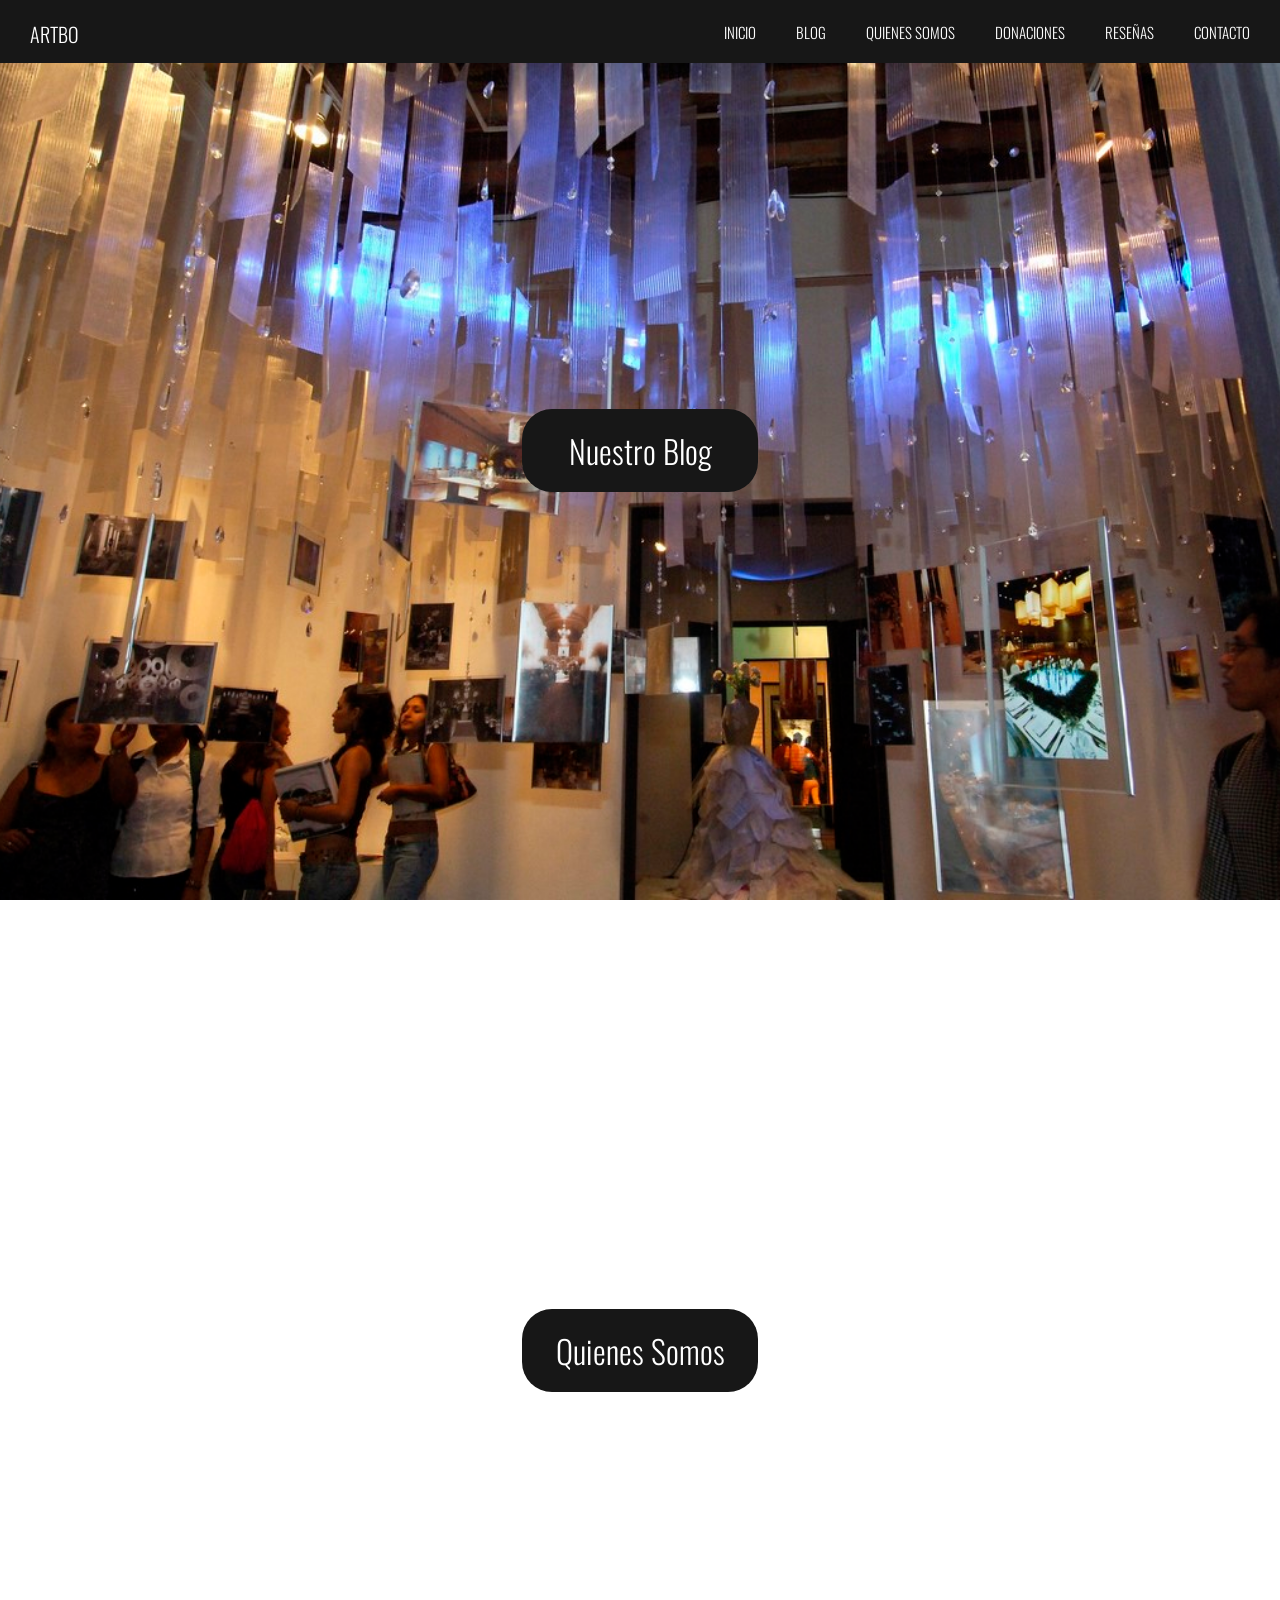
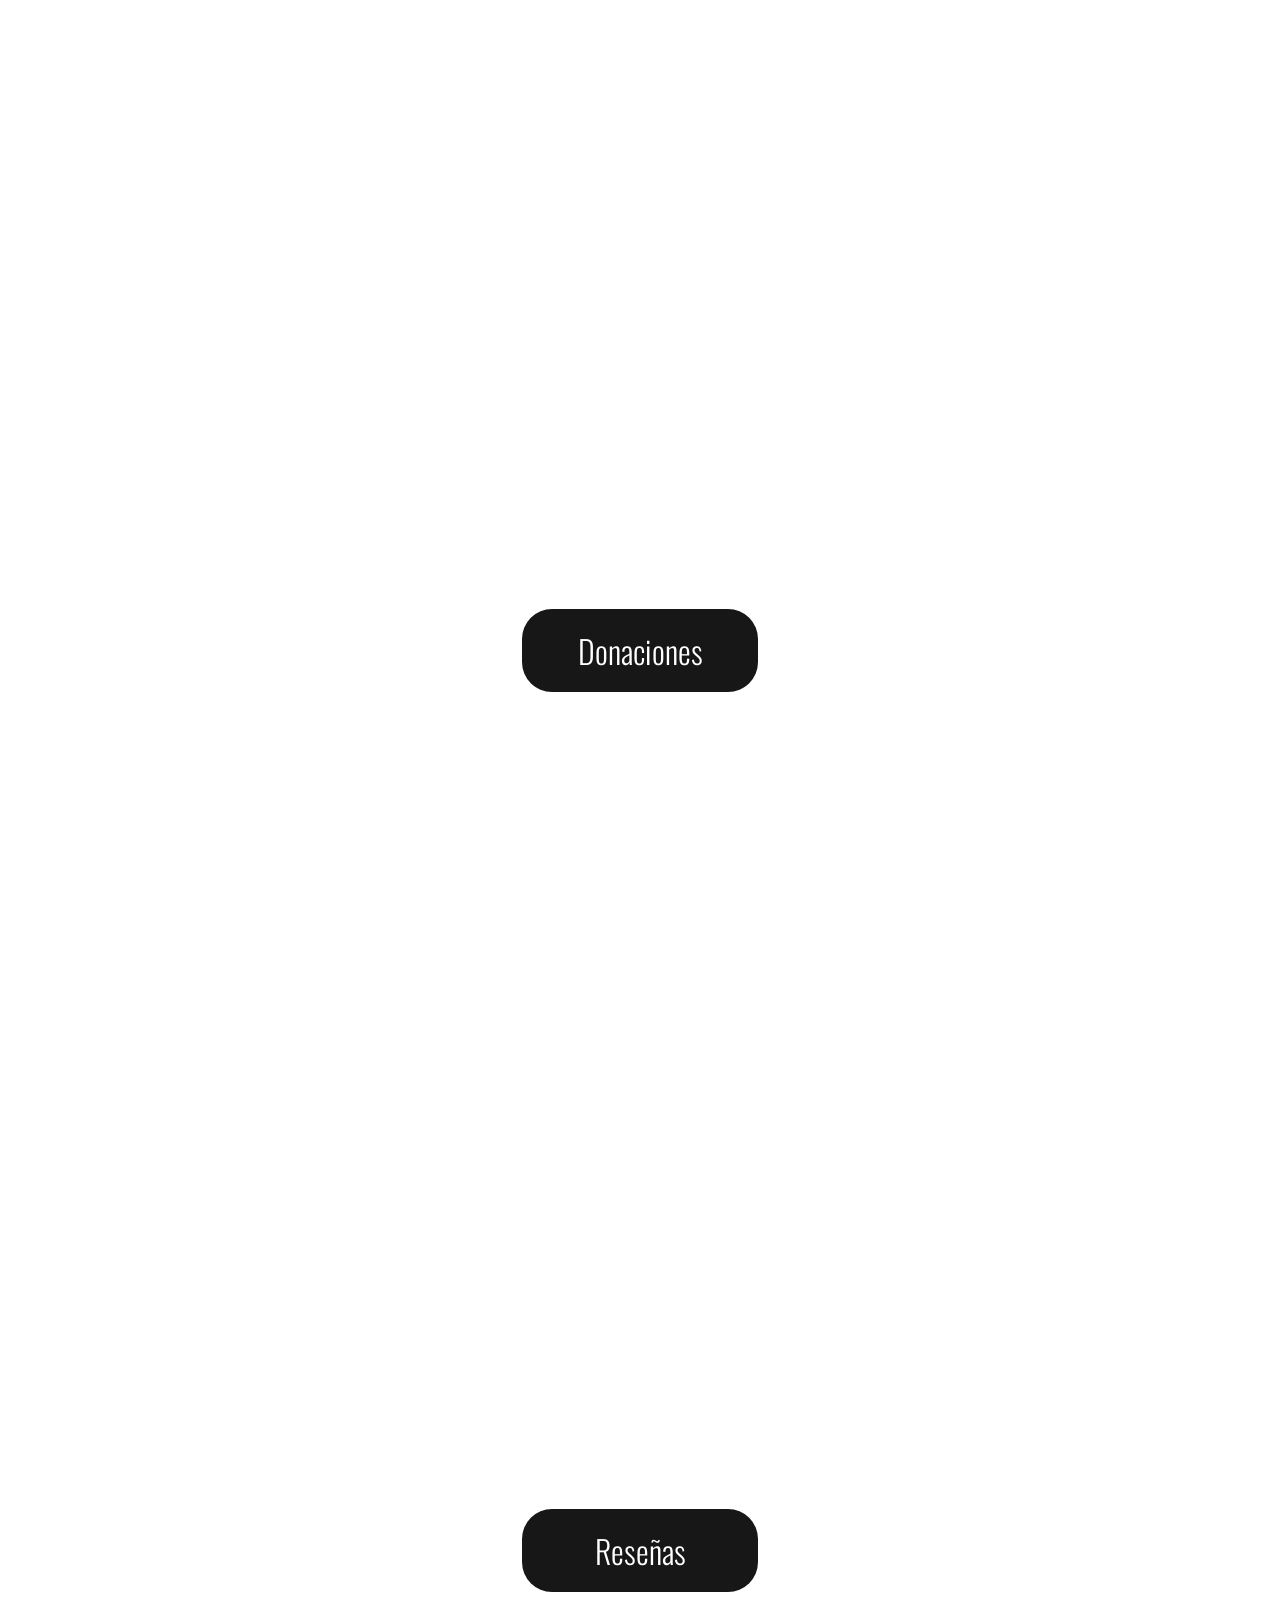
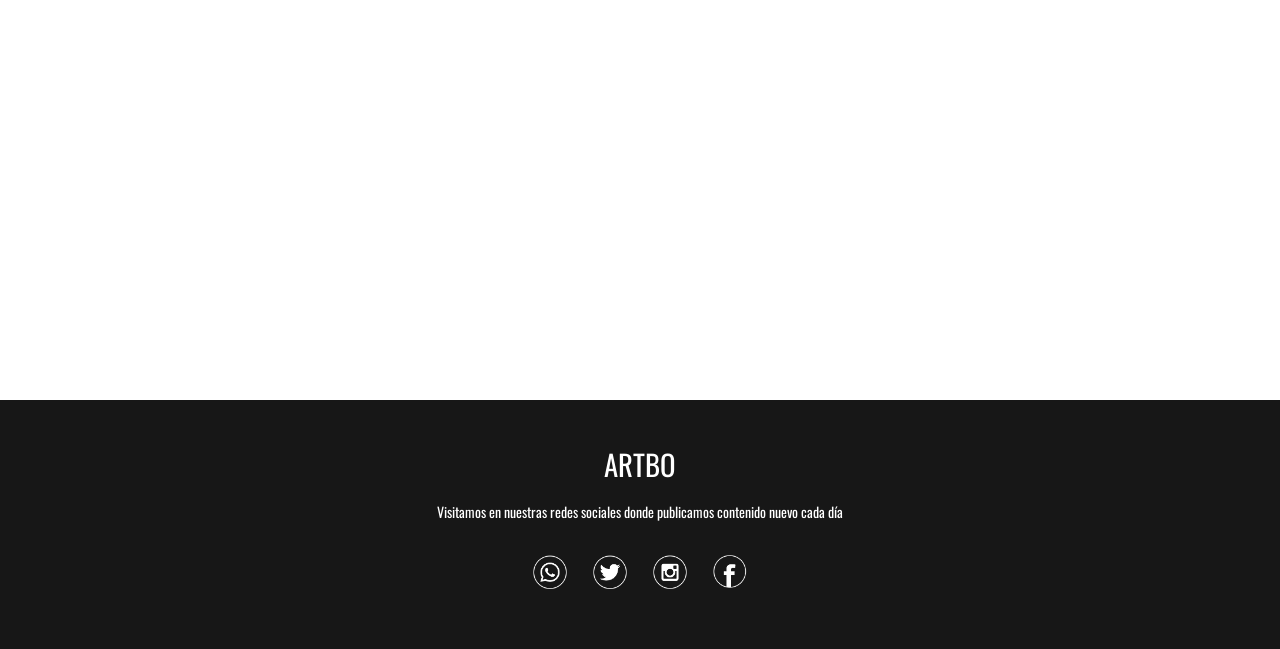
<file: index.html>
<!DOCTYPE html>
<html lang="es">
<head>
    <meta charset="UTF-8">
    <meta http-equiv="X-UA-Compatible" content="IE=edge">
    <meta name="viewport" content="width=device-width, initial-scale=1.0">
    <link href='https://fonts.googleapis.com/css?family=Oswald' rel='stylesheet'>
    <link rel="stylesheet" href="css/estilo.css">
    <title>Document</title>
</head>
<body>
    <div class="header">

        <div class="logo">
            <a href="index.html">ARTBO</a>
        </div>

        <nav class="navbar">
            <a href="index.html">INICIO</a>
            <a href="blog.html">BLOG</a>
            <a href="acercade.html">QUIENES SOMOS</a>
            <a href="donacion.html">DONACIONES</a>
            <a href="reseña.html">RESEÑAS</a>
            <a href="contacto.html">CONTACTO</a>
        </nav>

    </div>
    <header class="efecto-parallax">
        <div class="texto1">
            <a href="blog.html"> <span>Nuestro Blog</span></a>
        </div>
    </header> 
    <section class="efecto-parallax2">
        <div class="texto2">
            <a href="acercade.html"> <span>Quienes Somos</span></a>
            
        </div>
    </section>
    <section class="efecto-parallax3">
        <div class="texto3">
            <a href="donacion.html"> <span>Donaciones</span></a>
           
        </div>
    </section>
    <section class="efecto-parallax4">
        <div class="texto4">
            <a href="reseña.html"> <span>Reseñas</span></a>
           
        </div>
    </section>
   
    
    <footer>
        <div class="footer-content">
            <h3>ARTBO</h3>
            <p>Visitamos en nuestras redes sociales donde publicamos contenido nuevo cada día</p>
            <ul class="socials">
                <li><a href="#"><img src="img/logos-02.png" alt=""></a></li>
                <li><a href="#"><img src="img/logos-03.png" alt=""></i></a></li>
                <li><a href="#"><img src="img/logos-04.png" alt=""></a></li>
                <li><a href="#"><img src="img/logos_Mesa de trabajo 1.png" alt=""></i></a></li>
            </ul>
        </div>
        
    </footer>
        


 
 </body>
</html>
</file>
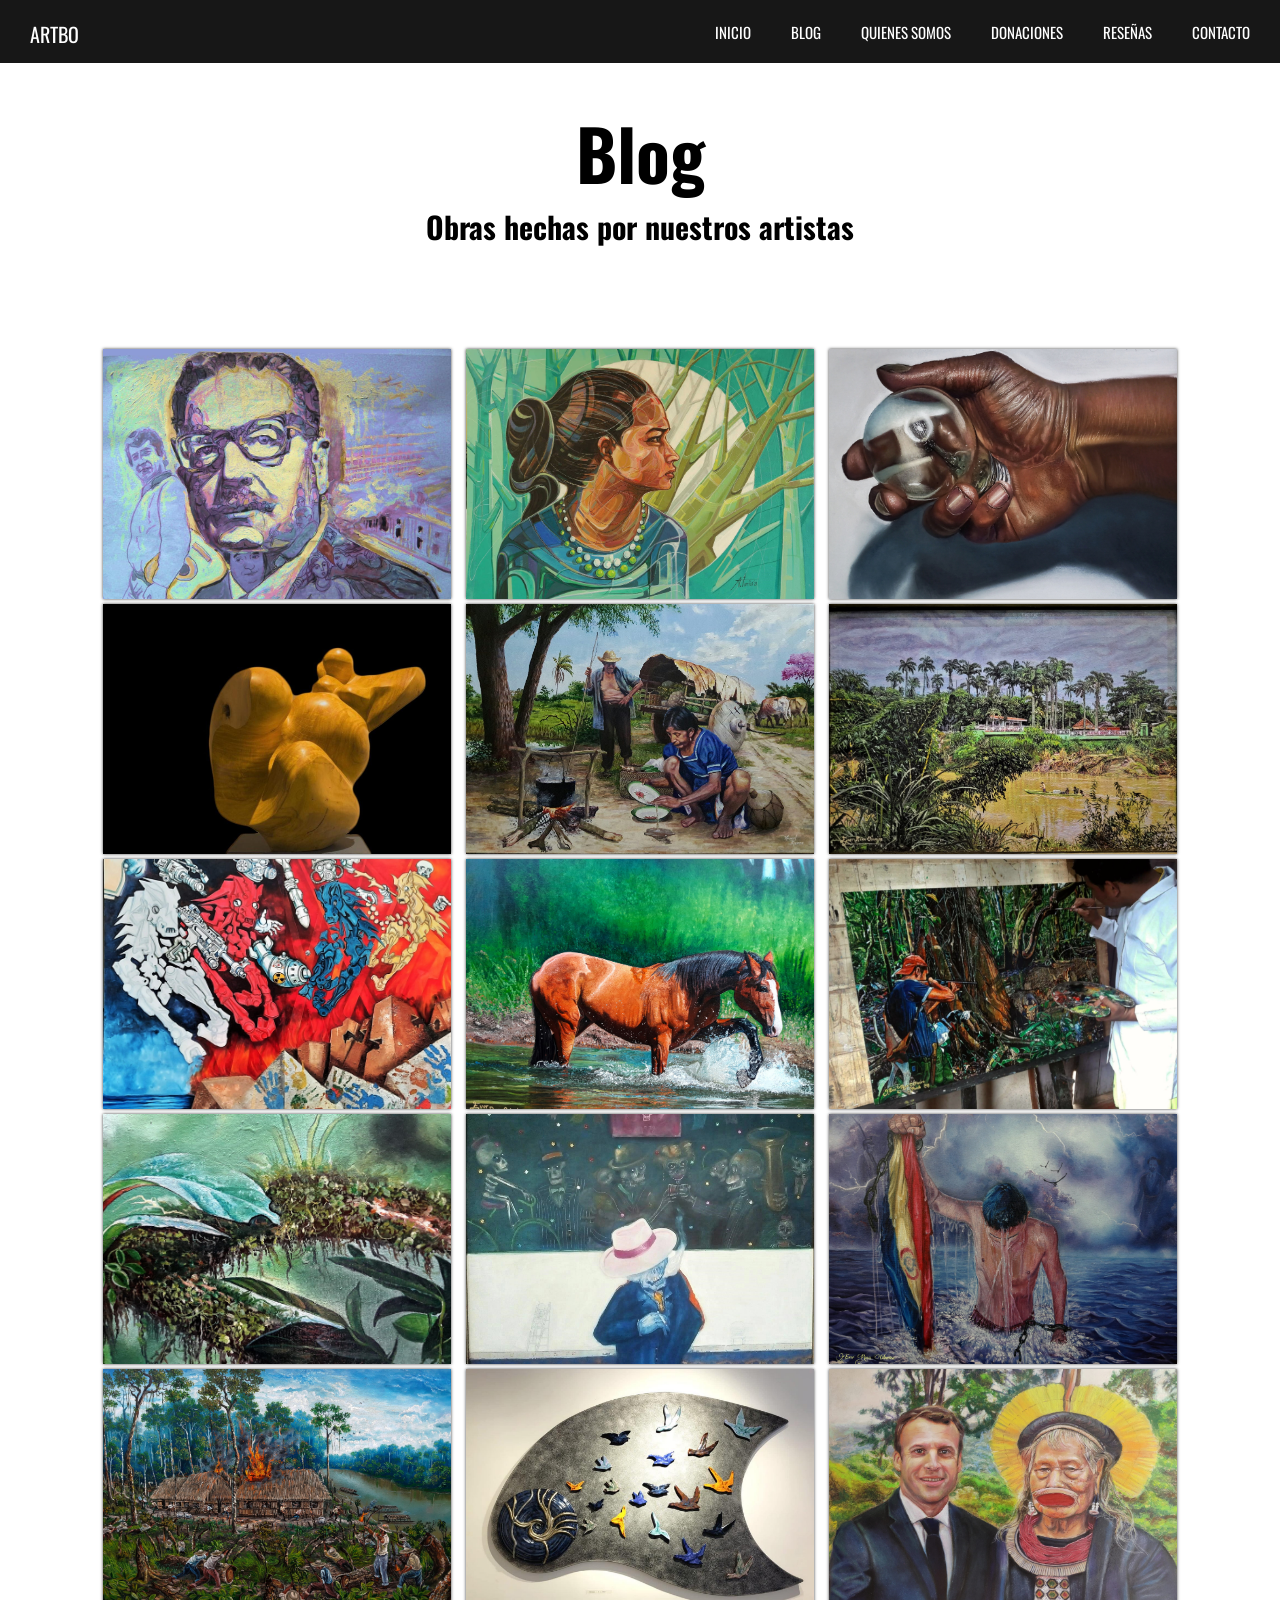
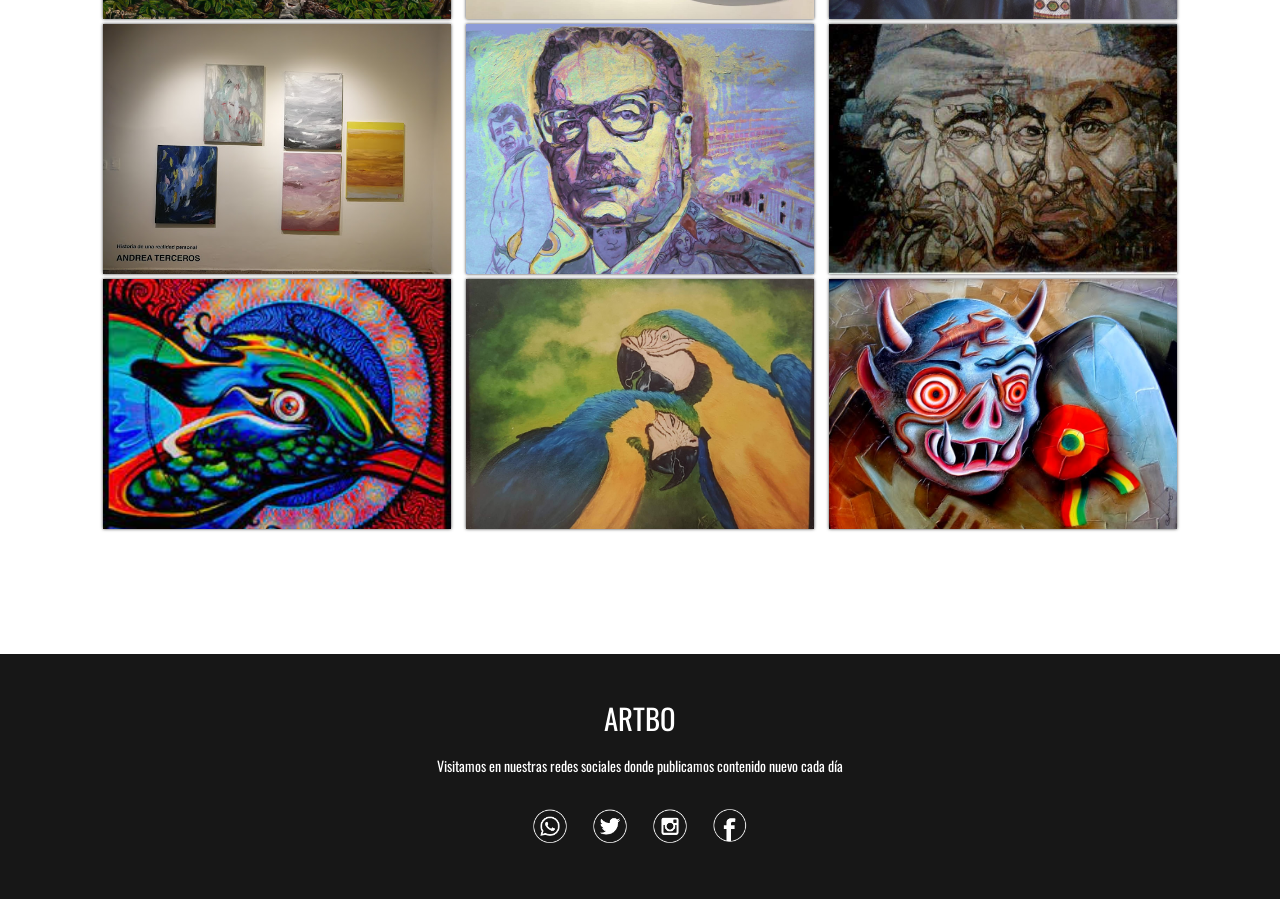
<file: blog.html>
<!DOCTYPE html>
<html lang="es">
<head>
    <meta charset="UTF-8">
    <meta http-equiv="X-UA-Compatible" content="IE=edge">
    <meta name="viewport" content="width=device-width, initial-scale=1.0">
    <link rel="stylesheet" href="css/estiloblog.css">
    <link href='https://fonts.googleapis.com/css?family=Oswald' rel='stylesheet'>
    <title>Document</title>
</head>
<body>
    <div class="header">

        <div class="logo">
            <a href="index.html">ARTBO</a>
        </div>

        <nav class="navbar">
            <a href="index.html">INICIO</a>
            <a href="blog.html">BLOG</a>
            <a href="acercade.html">QUIENES SOMOS</a>
            <a href="donacion.html">DONACIONES</a>
            <a href="reseña.html">RESEÑAS</a>
            <a href="contacto.html">CONTACTO</a>
        </nav>

    </div>
            <div class="blog">
                <h1>  <span> Blog</span> <br>
                    Obras hechas por nuestros artistas</h1>
            
            </div>

    
        <div class="fotos">
            <div class="foto-contenido">
                <div class="imagen">
                    <img src="imgblog/foto1.jpg" alt="">
                    <div class="overlay">
                        <h2>Artista <br>
                        Lorem ipsum dolor sit amet consectetur adipisicing elit. Hic, suscipit.</h2>

                    </div>
                </div>
                <div class="imagen">
                    <img src="imgblog/foto2.jpg" alt="">
                    <div class="overlay">
                        <h2>Artista <br>
                            Lorem ipsum dolor sit amet consectetur adipisicing elit. Hic, suscipit.</h2>
                    </div>
                </div>
                <div class="imagen">
                    <img src="imgblog/foto3.jpg" alt="">
                    <div class="overlay">
                        <h2>Artista <br>
                            Lorem ipsum dolor sit amet consectetur adipisicing elit. Hic, suscipit.</h2>
                    </div>
                </div>
                <div class="imagen">
                    <img src="imgblog/foto4.jpg" alt="">
                    <div class="overlay">
                        <h2>Artista <br>
                            Lorem ipsum dolor sit amet consectetur adipisicing elit. Hic, suscipit.</h2>
                    </div>
                </div>
                <div class="imagen">
                    <img src="imgblog/foto5.jpg" alt="">
                    <div class="overlay">
                        <h2>Artista <br>
                            Lorem ipsum dolor sit amet consectetur adipisicing elit. Hic, suscipit.</h2>
                    </div>
                </div>
                <div class="imagen">
                    <img src="imgblog/foto6.jpg" alt="">
                    <div class="overlay">
                        <h2>Artista <br>
                            Lorem ipsum dolor sit amet consectetur adipisicing elit. Hic, suscipit.</h2>
                    </div>
                </div>
                <div class="imagen">
                    <img src="imgblog/foto7.jpg" alt="">
                    <div class="overlay">
                        <h2>Artista <br>
                            Lorem ipsum dolor sit amet consectetur adipisicing elit. Hic, suscipit.</h2>
                    </div>
                </div>
                <div class="imagen">
                    <img src="imgblog/foto8.jpg" alt="">
                    <div class="overlay">
                        <h2>Artista <br>
                            Lorem ipsum dolor sit amet consectetur adipisicing elit. Hic, suscipit.</h2>
                    </div>
                </div>
                <div class="imagen">
                    <img src="imgblog/foto9.jpg" alt="">
                    <div class="overlay">
                        <h2>Artista <br>
                            Lorem ipsum dolor sit amet consectetur adipisicing elit. Hic, suscipit.</h2>
                    </div>
                </div>
                <div class="imagen">
                    <img src="imgblog/foto10.jpg" alt="">
                    <div class="overlay">
                        <h2>Artista <br>
                            Lorem ipsum dolor sit amet consectetur adipisicing elit. Hic, suscipit.</h2>
                    </div>
                </div>
                <div class="imagen">
                    <img src="imgblog/foto11.jpg" alt="">
                    <div class="overlay">
                        <h2>Artista <br>
                            Lorem ipsum dolor sit amet consectetur adipisicing elit. Hic, suscipit.</h2>
                    </div>
                </div>
                <div class="imagen">
                    <img src="imgblog/foto12.jpg" alt="">
                    <div class="overlay">
                        <h2>Artista <br>
                            Lorem ipsum dolor sit amet consectetur adipisicing elit. Hic, suscipit.</h2>
                    </div>
                </div>
                <div class="imagen">
                    <img src="imgblog/foto13.jpg" alt="">
                    <div class="overlay">
                        <h2>Artista <br>
                            Lorem ipsum dolor sit amet consectetur adipisicing elit. Hic, suscipit.</h2>
                    </div>
                </div>
                <div class="imagen">
                    <img src="imgblog/foto14.jpg" alt="">
                    <div class="overlay">
                        <h2>Artista <br>
                            Lorem ipsum dolor sit amet consectetur adipisicing elit. Hic, suscipit.</h2>
                    </div>
                </div>
                <div class="imagen">
                    <img src="imgblog/foto15.jpg" alt="">
                    <div class="overlay">
                        <h2>Artista <br>
                            Lorem ipsum dolor sit amet consectetur adipisicing elit. Hic, suscipit.</h2>
                    </div>
                </div>
                <div class="imagen">
                    <img src="imgblog/foto16.jpg" alt="">
                    <div class="overlay">
                        <h2>Artista <br>
                            Lorem ipsum dolor sit amet consectetur adipisicing elit. Hic, suscipit.</h2>
                    </div>
                </div>
                <div class="imagen">
                    <img src="imgblog/foto1.jpg" alt="">
                    <div class="overlay">
                        <h2>Artista <br>
                            Lorem ipsum dolor sit amet consectetur adipisicing elit. Hic, suscipit.</h2>
                    </div>
                </div>
                <div class="imagen">
                    <img src="imgblog/foto18.jpg" alt="">
                    <div class="overlay">
                        <h2>Artista <br>
                            Lorem ipsum dolor sit amet consectetur adipisicing elit. Hic, suscipit.</h2>
                    </div>
                </div>
                <div class="imagen">
                    <img src="imgblog/foto19.jpg" alt="">
                    <div class="overlay">
                        <h2>Artista <br>
                            Lorem ipsum dolor sit amet consectetur adipisicing elit. Hic, suscipit.</h2>
                    </div>
                </div>
                <div class="imagen">
                    <img src="imgblog/foto20.jpg" alt="">
                    <div class="overlay">
                        <h2>Artista <br>
                            Lorem ipsum dolor sit amet consectetur adipisicing elit. Hic, suscipit.</h2>
                    </div>
                </div>
                <div class="imagen">
                    <img src="imgblog/foto21.jpg" alt="">
                    <div class="overlay">
                        <h2>Artista <br>
                            Lorem ipsum dolor sit amet consectetur adipisicing elit. Hic, suscipit.</h2>
                    </div>
                </div>
                
                

            </div>
        </div>
        <footer>
            <div class="footer-content">
                <h3>ARTBO</h3>
                <p>Visitamos en nuestras redes sociales donde publicamos contenido nuevo cada día</p>
                <ul class="socials">
                    <li><a href="#"><img src="img/logos-02.png" alt=""></a></li>
                    <li><a href="#"><img src="img/logos-03.png" alt=""></i></a></li>
                    <li><a href="#"><img src="img/logos-04.png" alt=""></a></li>
                    <li><a href="#"><img src="img/logos_Mesa de trabajo 1.png" alt=""></i></a></li>
                </ul>
            </div>
            
        </footer>
    
    
    
</body>
</html>
</file>
<file: css/estilo.css>
html{
    scroll-behavior: smooth;
  }
*{
    margin: 0;
    padding: 0;
    text-decoration: none;
}

body{
    width: 100%;
    font-family: 'Oswald';
}
.header {
    grid-area: header;
    display: flex;
    align-items: center;
    justify-content: space-between;
    height: 63px;
    background: #171717;
    position: fixed;
    width: 100%;
    z-index: 100;
    
   
}

.navbar {
    display: flex;
    margin-right: 10px;
    animation-name: animar;
    animation-duration: 1.5s;
    animation-timing-function: ease-out;
}

.logo {
    margin-left: 30px;
    animation-name: animar;
    animation-duration: 1.5s;
    animation-timing-function: ease-out;
    font-family: 'Oswald';font-size: 25px;
}


.logo a {
    text-decoration: none;
    color: #fff;
    text-transform: uppercase;
    font-size: 20px;
}

.navbar a {
    display: block;
    padding: 20px 20px;
    color: #fff;
    text-decoration: none;
    font-size: 15px;
}

.navbar a:hover {
    background: #3f3f3f;
}

.efecto-parallax{
    width: 100%;
    height:100vh;
    background-image: url("../img/Manzana-18-Copiar-1\ \(1\).jpg");
    background-position: center;
    background-size: cover;
    background-repeat: no-repeat;
    background-attachment: fixed;
    display: flex;
    justify-content: center;
    align-items: center;
}

.texto1{
    background: #171717;
    border-radius: 30px;
    padding: 18px;
    width: 200px;
    text-align: center;
    color: #fff;
    animation-name: animar;
    animation-duration: 1.5s;
    animation-timing-function: ease-out;
    
}
.texto1:hover {
    background-color: transparent;
	border: 2px solid white;
	cursor: pointer;
}
a{
    font-size:32px;
    font-weight: 300;
    color: #fff;
}
.efecto-parallax2{
    width: 100%;
    height:100vh;
    background-image: url("../img/Manzana-19-Copiar-1\ \(1\).jpg");
    background-position: center;
    background-size: cover;
    background-repeat: no-repeat;
    background-attachment: fixed;
    display: flex;
    justify-content: center;
    align-items: center;
}

.texto2{
    background: #171717;
    border-radius: 30px;
    padding: 18px;
    width: 200px;
    text-align: center;
    color: #fff;
    animation-name: animar;
    animation-duration: 1.5s;
    animation-timing-function: ease-out;
}

.texto2:hover {
    background-color: transparent;
	border: 2px solid white;
	cursor: pointer;
}
.efecto-parallax3{
    width: 100%;
    height:100vh;
    background-image: url("../img/Manzana-32-Copiar-1.jpg");
    background-position: center;
    background-size: cover;
    background-repeat: no-repeat;
    background-attachment: fixed;
    display: flex;
    justify-content: center;
    align-items: center;
}

.texto3{
    background: #171717;
    border-radius: 30px;
    padding: 18px;
    width: 200px;
    text-align: center;
    color: #fff;
    animation-name: animar;
    animation-duration: 1.5s;
    animation-timing-function: ease-out;
}

.texto3:hover {
    background-color: transparent;
	border: 2px solid white;
	cursor: pointer;
}
.efecto-parallax4{
    width: 100%;
    height:100vh;
    background-image: url("../img/Manzana-37-Copiar-1.jpg");
    background-position: center;
    background-size: cover;
    background-repeat: no-repeat;
    background-attachment: fixed;
    display: flex;
    justify-content: center;
    align-items: center;
}

.texto4{
    background: #171717;
    border-radius: 30px;
    padding: 18px;
    width: 200px;
    text-align: center;
    color: #fff;
    animation-name: animar;
    animation-duration: 1.5s;
    animation-timing-function: ease-out;
    
}
.texto4:hover {
    background-color: transparent;
	border: 2px solid white;
	cursor: pointer;
}

footer{
    background: #171717;
    height: auto;
    width: 100%;
    padding-top: 40px;
    color: #fff;
}
.footer-content{
    display: flex;
    align-items: center;
    justify-content: center;
    flex-direction: column;
    text-align: center;
}
.footer-content h3{
    font-size: 1.8rem;
    font-weight: 400;
    line-height: 3rem;
}
.footer-content p{
    max-width: 500px;
    margin: 10px auto;
    line-height: 28px;
    font-size: 14px;
}
.socials{
    list-style: none;
    display: flex;
    align-items: center;
    justify-content: center;
    margin: 1rem 0 3rem 0;
}
.socials li{
    margin: 0 10px;
}


.socials img:hover{
    background-color: transparent;
	border: 2px solid white;
	cursor: pointer;
}
.socials img{
    width: 40px;
}

@keyframes animar {
    0%{
        transform: scale(.3);/*para poder escalar como un zoom*/
    } 
  
  }
</file>
<file: css/estiloblog.css>
html{
    scroll-behavior: smooth;
  }
*{
    margin: 0;
    padding: 0;
}

body {
    font-family: Oswald;
}
.header {
    grid-area: header;
    display: flex;
    align-items: center;
    justify-content: space-between;
    height: 63px;
    background: #171717;
    position: fixed;
    width: 100%;
    z-index: 100;
    
   
}

.navbar {
    display: flex;
    margin-right: 10px;
    animation-name: animar;
    animation-duration: 1.5s;
    animation-timing-function: ease-out;
}

.logo {
    margin-left: 30px;
    animation-name: animar;
    animation-duration: 1.5s;
    animation-timing-function: ease-out;
    font-family: 'Oswald';font-size: 25px;
}

.logo a {
    text-decoration: none;
    color: #fff;
    text-transform: uppercase;
    font-size: 20px;
}

.navbar a {
    display: block;
    padding: 20px 20px;
    color: #fff;
    text-decoration: none;
    font-size: 15px;
}

.navbar a:hover {
    background: #3f3f3f;
    
}
.blog{
    display: flex;
    justify-content: center ;
    text-align: center;
    padding: 100px 0px;
    font-size: 15px;
    animation: arriba 1s ease-in;
}
.blog span{
    font-size: 70px;
}

.fotos {
    padding: 0px 0px 120px 0px;
    animation: arriba 1s ease-in;
}
.foto-contenido{
    display:flex;
    width: 85%;
    margin: auto;
    justify-content: space-around;
    flex-wrap: wrap;
    border-radius:3px;
}

.foto-contenido .imagen{
    width: 32%;
    position: relative;
    height:250px;
    margin-bottom:5px;
    box-shadow: 0px 0px 3px 0px rgba(0, 0, 0, .75)
}
.imagen img{
    width: 100%;
    height:100%;
    object-fit: cover;
}

.overlay{
    position: absolute;
    bottom: 0;
    left: 0;
    background:#171717;
    width: 100%;
    height: 0;
    overflow: hidden;
    transition: .5s ease;
}

.overlay h2{
    color: #fff;
    font-weight: 300;
    font-size:20px;
    position: absolute;
    top: 50%;
    left:50%;
    text-align: justify;
    text-align: center;
    transform: translate(-50%, -50%);
}

.imagen:hover .overlay{
    height:100%;
    cursor: pointer;
}


footer{
    background: #171717;
    height: auto;
    width: 100%;
    padding-top: 40px;
    color: #fff;
}
.footer-content{
    display: flex;
    align-items: center;
    justify-content: center;
    flex-direction: column;
    text-align: center;
}
.footer-content h3{
    font-size: 1.8rem;
    font-weight: 400;
    line-height: 3rem;
}
.footer-content p{
    max-width: 500px;
    margin: 10px auto;
    line-height: 28px;
    font-size: 14px;
}
.socials{
    list-style: none;
    display: flex;
    align-items: center;
    justify-content: center;
    margin: 1rem 0 3rem 0;
}
.socials li{
    margin: 0 10px;
}


.socials img:hover{
    background-color: transparent;
	border: 2px solid white;
	cursor: pointer;
}
.socials img{
    width: 40px;
}
@keyframes animar {
    0%{
        transform: scale(.3);/*para poder escalar como un zoom*/
    } 
  
  }
  @keyframes arriba {
    0%{
        opacity: 0;
        transform: translateY(100px);
    }

    100%{
        opacity: 1;
        transform: translate(0);
    }
}
</file>
